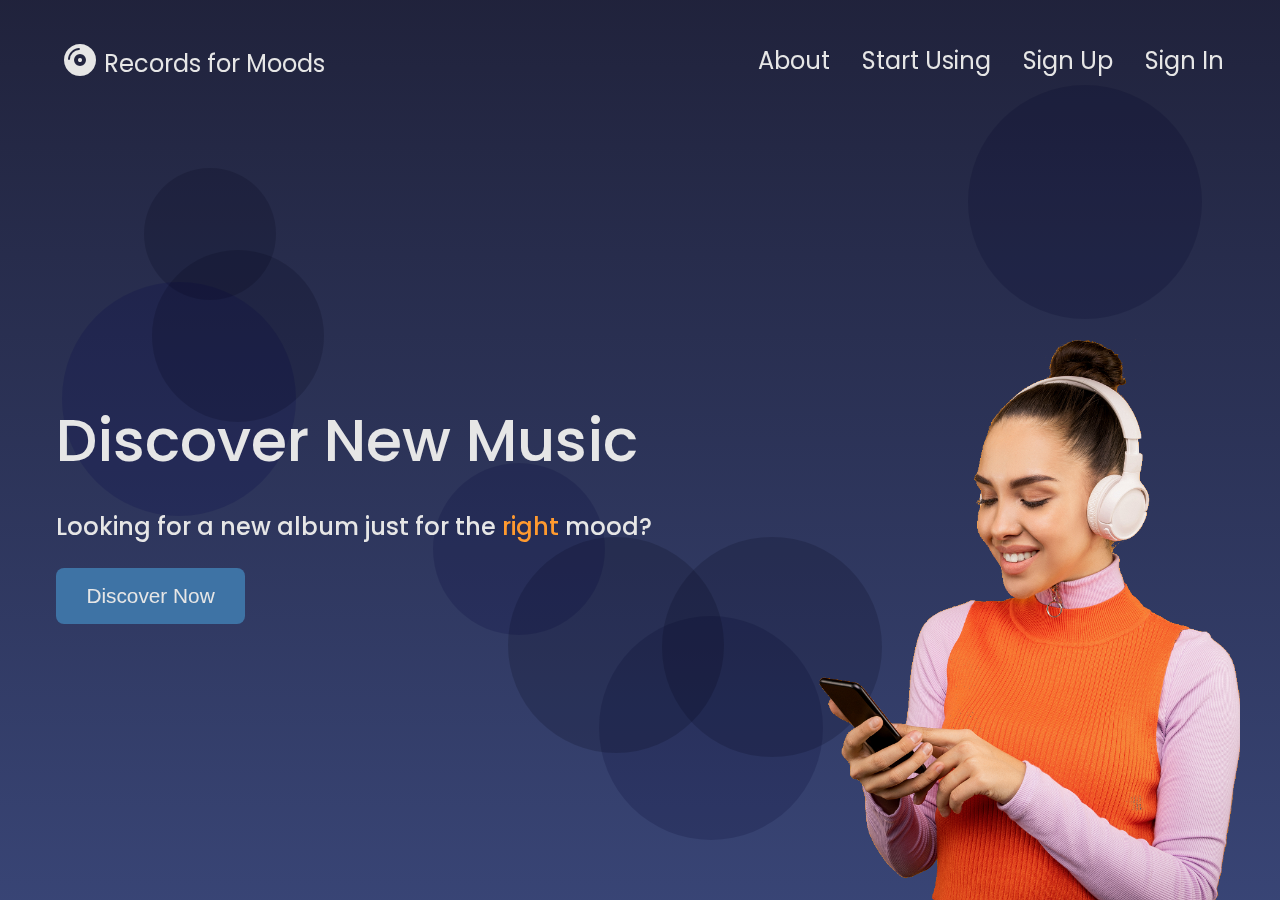
<file: index.html>
<!DOCTYPE html>
<html lang="en">
<head>
  <meta charset="UTF-8">
  <meta http-equiv="X-UA-Compatible" content="IE=edge">
  <meta name="viewport" content="width=device-width, initial-scale=1.0">
  <title>Album suggester</title>
  <link rel="stylesheet" href="https://cdnjs.cloudflare.com/ajax/libs/font-awesome/6.2.1/css/all.min.css">
  <link rel="stylesheet" href="./styles/style.css">
  <link rel="stylesheet" href="./styles/index.css">
  <link rel="shortcut icon" type="image/x-icon" href="./images/favicon.ico">
</head>
<body class="container full-height-grow">
  <header class="main-header">
    <nav>
      <div class="nav-header">
        <a href="/" class="brand-logo">
          <i class="fa-solid fa-compact-disc"></i>Records for Moods
        </a>
        <button class="nav-toggle">
          <i class="fas fa-bars"></i>
        </button>
      </div>
      <ul class="nav-links">
        <li><a href="./about.html">About</a></li>
        <li><a href="./main.html">Start Using</a></li>
        <li><a href="#">Sign Up</a></li>
        <li><a href="#">Sign In</a></li>
      </ul>
    </nav>
  </header>
  <canvas></canvas>
  <section class="home-main-section">
    <div class="call-to-action">
      <h1>Discover New Music</h1>
      <p>Looking for a new album just for the <span>right</span> mood?</p>
      <a href="./main.html">
        <button class="start-btn btn">Discover Now</button>
      </a>
    </div>
    <div class="img-wrapper">
      <div class="lady-image"></div>
    </div>
  </section>
  <script src="./app.js"></script>
  <script src="./background.js"></script>
</body>
</html>
</file>
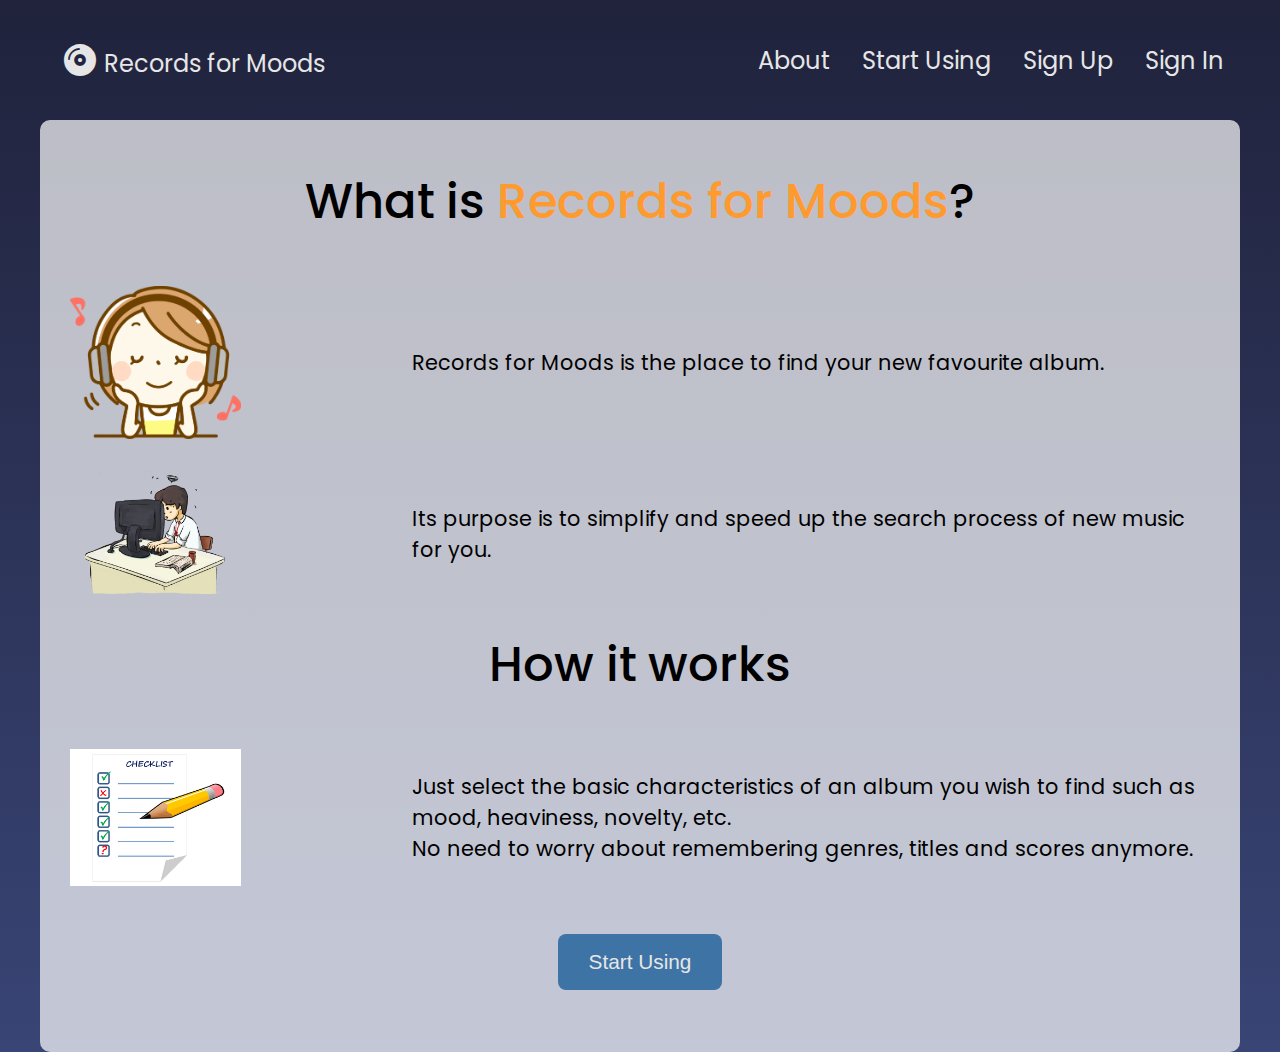
<file: about.html>
<!DOCTYPE html>
<html lang="en">
<head>
  <meta charset="UTF-8">
  <meta http-equiv="X-UA-Compatible" content="IE=edge">
  <meta name="viewport" content="width=device-width, initial-scale=1.0">
  <title>About</title>
  <link rel="stylesheet" href="https://cdnjs.cloudflare.com/ajax/libs/font-awesome/6.2.1/css/all.min.css">
  <link rel="stylesheet" href="./styles/style.css">
  <link rel="stylesheet" href="./styles/about.css">
</head>
<body class="container full-height-grow">
  <header class="main-header">
    <nav>
      <div class="nav-header">
        <a href="./index.html" class="brand-logo">
          <i class="fa-solid fa-compact-disc"></i>Records for Moods
        </a>
        <button class="nav-toggle">
          <i class="fas fa-bars"></i>
        </button>
      </div>
      <ul class="nav-links">
        <li><a href="./about.html">About</a></li>
        <li><a href="./main.html">Start Using</a></li>
        <li><a href="#">Sign Up</a></li>
        <li><a href="#">Sign In</a></li>
      </ul>
    </nav>
  </header>
  <section class="about-main-section">
    <h2>What is <span>Records for Moods</span>?</h2>
    <div class="about-thesis">
      <img src="./images/happy-face.png" alt="decoration">
      <div class="about-description">
        <p>Records for Moods is the place to find your new favourite album.</p>
      </div>
    </div>
    <div class="about-thesis">
      <img src="./images/searching.png" alt="decoration">
      <div class="about-description">
        <p>Its purpose is to simplify and speed up the search process of new music for you.</p>
      </div>
    </div>
    <h2>How it works</h2>
    <div class="about-thesis">
      <img src="./images/checklist.png" alt="decoration">
      <div class="about-description">
        <p>Just select the basic characteristics of an album you wish to find such as mood, heaviness, novelty, etc.</p>
        <p>No need to worry about remembering genres, titles and scores anymore.</p>
      </div>
    </div>
    <a href="./main.html">
      <button class="about-btn btn">Start Using</button>
    </a>
  </section>
  <script src="./app.js"></script>
</body>
</html>
</file>
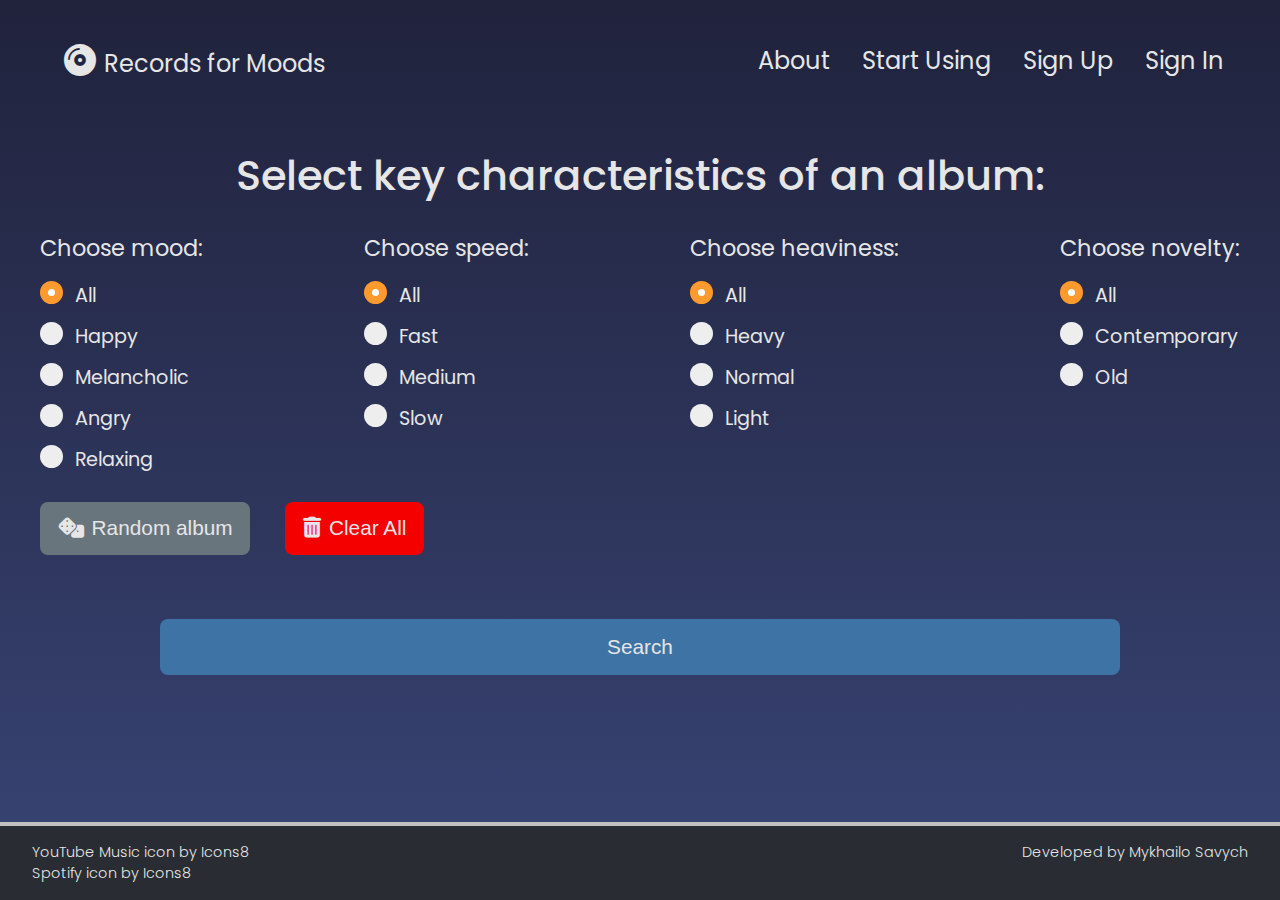
<file: main.html>
<!DOCTYPE html>
<html lang="en">
<head>
  <meta charset="UTF-8">
  <meta http-equiv="X-UA-Compatible" content="IE=edge">
  <meta name="viewport" content="width=device-width, initial-scale=1.0">
  <title>Main</title>
  <link rel="stylesheet" href="https://cdnjs.cloudflare.com/ajax/libs/font-awesome/6.2.1/css/all.min.css">
  <link rel="stylesheet" href="./styles/style.css">
  <link rel="stylesheet" href="./styles/main.css">
</head>
<body>
  <div class="container full-height-grow">
    <header class="main-header">
      <nav>
        <div class="nav-header">
          <a href="./index.html" class="brand-logo">
            <i class="fa-solid fa-compact-disc"></i>Records for Moods
          </a>
          <button class="nav-toggle">
            <i class="fas fa-bars"></i>
          </button>
        </div>
        <ul class="nav-links">
          <li><a href="./about.html">About</a></li>
          <li><a href="./main.html">Start Using</a></li>
          <li><a href="#">Sign Up</a></li>
          <li><a href="#">Sign In</a></li>
        </ul>
      </nav>
    </header>
    <section class="main-section">
      <h2>Select key characteristics of an album:</h2>
      <form id="album-form" class="form-container">
        <div class="radio-form-container">
          <div id="radio-mood" class="radio-key">
            <p>Choose mood:</p>
            <label for="mood-all" class="radio-key-container">All
              <input type="radio" id="mood-all" name="mood" value="all" checked/>
              <span class="radio-mark"></span>
            </label>
            <label for="mood-happy" class="radio-key-container">Happy
              <input type="radio" id="mood-happy" name="mood" value="happy"/>
              <span class="radio-mark"></span>
            </label>
            <label for="mood-melancholic" class="radio-key-container">Melancholic
              <input type="radio" id="mood-melancholic" name="mood" value="melancholic"/>
              <span class="radio-mark"></span>
            </label>
            <label for="mood-angry" class="radio-key-container">Angry
              <input type="radio" id="mood-angry" name="mood" value="angry"/>
              <span class="radio-mark"></span>
            </label>
            <label for="mood-relaxing" class="radio-key-container">Relaxing
              <input type="radio" id="mood-relaxing" name="mood" value="relaxing"/>
              <span class="radio-mark"></span>
            </label>
          </div>
          <div id="radio-speed" class="radio-key">
            <p>Choose speed:</p>
            <label for="speed-all" class="radio-key-container">All
              <input type="radio" id="speed-all" name="speed" value="all" checked/>
              <span class="radio-mark"></span>
            </label>
            <label for="speed-fast" class="radio-key-container">Fast
              <input type="radio" id="speed-fast" name="speed" value="fast"/>
              <span class="radio-mark"></span>
            </label>
            <label for="speed-medium" class="radio-key-container">Medium
              <input type="radio" id="speed-medium" name="speed" value="medium"/>
              <span class="radio-mark"></span>
            </label>
            <label for="speed-slow" class="radio-key-container">Slow
              <input type="radio" id="speed-slow" name="speed" value="slow" />
              <span class="radio-mark"></span>
            </label>
          </div>
          <div id="radio-heaviness" class="radio-key">
            <p>Choose heaviness:</p>
            <label for="heaviness-all" class="radio-key-container">All
              <input type="radio" id="heaviness-all" name="heaviness" value="all" checked/>
              <span class="radio-mark"></span>
            </label>
            <label for="heaviness-heavy" class="radio-key-container">Heavy
              <input type="radio" id="heaviness-heavy" name="heaviness" value="heavy"/>
              <span class="radio-mark"></span>
            </label>
            <label for="heaviness-normal" class="radio-key-container">Normal
              <input type="radio" id="heaviness-normal" name="heaviness" value="normal" />
              <span class="radio-mark"></span>
            </label>
            <label for="heaviness-light" class="radio-key-container">Light
              <input type="radio" id="heaviness-light" name="heaviness" value="light" />
              <span class="radio-mark"></span>
            </label>
          </div>
          <div id="radio-speed" class="radio-key">
            <p>Choose novelty:</p>
            <label for="novelty-all" class="radio-key-container">All
              <input type="radio" id="novelty-all" name="novelty" value="all" checked/>
              <span class="radio-mark"></span>
            </label>
            <label for="novelty-contemporary" class="radio-key-container">Contemporary
              <input type="radio" id="novelty-contemporary" name="novelty" value="contemporary"/>
              <span class="radio-mark"></span>
            </label>
            <label for="novelty-old" class="radio-key-container">Old
              <input type="radio" id="novelty-old" name="novelty" value="old" />
              <span class="radio-mark"></span>
            </label>
          </div>
        </div>
        <div class="btn-container">
          <button type="button" id="random-btn" class="btn random-btn"><i class="fa-solid fa-dice"></i>Random album</button>
          <button type="button" id="clear-all-btn" class="btn clear-all-btn"><i class="fa-solid fa-trash-can"></i>Clear All</button>
        </div>
        <button type="submit" id="submit-btn" class="btn search-btn">Search</button>
      </form>
      <div class="result">
        <!-- output albums from db -->
      </div>
    </section>
  </div>
  <footer>
    <div class="icons-reference">
      <div>
        <a target="_blank" href="https://icons8.com/icon/V1cbDThDpbRc/youtube-music">YouTube Music</a> icon by 
        <a target="_blank" href="https://icons8.com">Icons8</a>
      </div>
      <div>
        <a target="_blank" href="https://icons8.com/icon/AaRQhVc2RY35/spotify">Spotify</a> icon by 
        <a target="_blank" href="https://icons8.com">Icons8</a>
      </div>
    </div>
    <p>Developed by Mykhailo Savych</p>
  </footer>
  <script src="./app.js"></script>
  <script src="./db.js"></script>
  <script src="./main.js"></script>
</body>
</html>
</file>
<file: styles/style.css>
@import url('https://fonts.googleapis.com/css2?family=Poppins:wght@300;400;500;700&display=swap');

* {
  padding: 0;
  margin: 0;
  box-sizing: border-box;
}
body {
  --text-color: hsl(0, 0%, 90%);
  --selection-color: #ff9a2f;
  
  background: linear-gradient(to bottom, hsl(235, 30%, 18%), hsl(228, 35%, 34%));
  min-height: 100vh;
  font-family: Poppins, sans-serif;
  font-size: 1.2rem;
  scroll-behavior: smooth;
}

/* --------- Navbar ---------- */
.main-header {
  z-index: 30;
}
.main-header a {
  color: var(--text-color);
  text-decoration: none;
}
nav {
  max-width: 1300px;
}
.nav-header {
  display: flex;
  align-items: center;
  justify-content: space-between;
  padding: 1rem;
}
.brand-logo i {
  padding: .5rem;
  font-size: 2rem;
}
.nav-links {
  list-style: none;
  height: 0;
  overflow: hidden;
  transition: .2s;
}
.nav-links li {
  padding: .3rem 1rem;
}
.nav-links a:hover {
  color: var(--selection-color);
  transition: .2s;
}
.nav-toggle {
  font-size: 1.5rem;
  color: var(--text-color);;
  background: transparent;
  border-color: transparent;
  transition: .2s;
  cursor: pointer;
}
.nav-toggle:hover {
  transform: rotate(90deg);
}
.show-links {
  height: 10rem;
}

@media screen and (min-width: 850px) {
  nav {
    display: flex;
    justify-content: space-between;
    align-items: center;
    height: 120px;
    font-size: 1.5rem;
    margin: 0 auto;
    /* padding: 0 40px; */
  }
  .nav-toggle {
    display: none;
  }
  .nav-links {
    height: auto;
    display: flex;
  }
}
@media screen and (max-width: 800px) {
  html {
    font-size: 12px;
  }
}

/* ----------- Main Section -------- */
.container {
  max-width: 1300px;
  margin: 0 auto;
  padding: 0 40px;
  flex-grow: 1;
}
.full-height-grow {
  display: flex;
  flex-direction: column;
  /* adding flex-grow: 1 to children elements takes 100% of height */
}
h1 {
  font-size: 3.7rem;
  font-weight: 500;
}
.btn {
  font-size: 1.3rem;
  color: var(--text-color);
  background-color: #3e73a5;
  padding: 1rem 1.9rem;
  border-radius: .5rem;
  text-decoration: none;
  outline: none;
  border: none;
  cursor: pointer;
  transition: .2s;
}
/* .btn:hover {
  background-color: hsl(209, 73%, 59%);
} */
.btn:focus {
  background-color: #2796ff;
}
/* fix sticky hover on touch screens */
@media (hover: hover) {
  .btn:hover {
    background-color: hsl(209, 73%, 59%);
  }
}
span {
  color: var(--selection-color);
}

@media screen and (max-width: 480px) {
  .container {
    padding: 0;
  }
}
</file>
<file: styles/index.css>
canvas {
  z-index: 20;
  position: absolute;
  left: 0;
}
.home-main-section {
  z-index: 30;
  display: flex;
  align-items: stretch;
  justify-content: space-between;
  flex-grow: 1;
}
.call-to-action {
  color: var(--text-color);
  display: flex;
  flex-direction: column;
  align-items: flex-start;
  margin: 1rem;
  align-self: center;
}
.call-to-action p {
  font-size: 1.5rem;
  font-weight: 500;
  margin: 1.5rem 0;
}
.img-wrapper {
  flex-grow: 1;
  flex-direction: column;
  display: flex;
  align-items: stretch;
  justify-content: flex-end;
}
.lady-image {
  background-image: url("../images/girl-img.png");
  flex-grow: 1;
  max-height: 70vh;
  min-width: 30%;
  background-size: contain;
  background-repeat: no-repeat;
  background-position: bottom right;
}

@media (max-width: 900px) {
  .home-main-section .img-wrapper {
    display: none;
  }
  .home-main-section {
    justify-content: center;
  }
  .call-to-action {
    align-items: center;
  }
}
@media screen and (max-width: 700px) {
  h1 {
    text-align: center;
  }
  .call-to-action p {
    text-align: center;
    margin: 3rem 0;
  }
}
</file>
<file: styles/about.css>
.about-main-section {
  display: flex;
  flex-direction: column;
  align-items: center;
  justify-content: space-between;
  flex-grow: 1;
  background-color: rgba(255, 255, 255, 0.7);
  padding: 30px;
  border-radius: 10px;
}
h2 {
  font-size: 3rem;
  font-weight: 500;
  margin: 1rem 0 2rem 0;
  text-align: center;
}
.about-thesis {
  display: flex;
  align-items: center;
  justify-content: space-between;
  font-size: 1.3rem;
  padding: 1rem 0;
}
.about-thesis img {
  max-width: 15%;
  height: auto;
}
.about-description {
  width: 70%;
}
.about-btn {
  margin: 2rem 0;
}

@media screen and (max-width: 800px) {
  h2 {
    font-size: 2rem;
  }
  .about-thesis img {
    max-width: 25%;
  }
}
</file>
<file: styles/main.css>
body {
  position: relative;
}
h2 {
  color: var(--text-color);
  font-size: 2.6rem;
  font-weight: 500;
  text-align: center;
  margin: 1.5rem 0;
}
.form-container {
  display: flex;
  flex-direction: column;
  justify-content: center;
  align-items: center;
}
.radio-form-container {
  display: flex;
  color: var(--text-color);
  justify-content: space-between;
  width: 100%;
}
.radio-key {
  display: flex;
  flex-direction: column;
}
.radio-key > p {
  font-size: 1.4rem;
  margin-bottom: 1rem;
}
.radio-key-container {
  position: relative;
  padding-left: 35px;
  margin-bottom: 12px;
  cursor: pointer;
}
.radio-key-container input {
  position: absolute;
  opacity: 0;
  cursor: pointer;
  height: 0;
  width: 0;
}
.radio-mark {
  position: absolute;
  top: 0;
  left: 0;
  height: 23px;
  width: 23px;
  background-color: #eee;
  border-radius: 50%;
}
.radio-key-container:hover input ~ .radio-mark {
  background-color: #ccc;
}
/* When the radio button is checked */
.radio-key-container input:checked ~ .radio-mark {
  background-color: var(--selection-color);
}
/* Create the indicator*/
.radio-mark:after {
  content: "";
  position: absolute;
  display: none;
}
/* Show the indicator when checked */
.radio-key-container input:checked ~ .radio-mark:after {
  display: block;
}
.radio-key-container .radio-mark:after {
  top: 8px;
  left: 8px;
  width: 7px;
  height: 7px;
  border-radius: 50%;
  background: white;
}
.btn-container {
  display: flex;
  align-self: flex-start;
  justify-content: space-between;
  min-width: 32%;
}

@media screen and (max-width: 1200px) {
  .btn-container{
    min-width: 40%;
  }
}
@media screen and (max-width: 950px) {
  .btn-container{
    min-width: 50%;
  }
}
.btn-container .random-btn {
  background-color: #69757d;
  padding: .9rem 1.1rem;
  margin: 1rem 0;
}
.random-btn i,
.clear-all-btn i {
  font-size: 1.3rem;
  padding-right: .5rem;
}
/* .random-btn:hover {
  background-color: var(--text-color);
  color: black;
} */
.btn-container .clear-all-btn {
  background-color: #f40000;
  padding: .9rem 1.1rem;
  margin: 1rem 0;
}
/* .clear-all-btn:hover {
  background-color: hsl(0, 100%, 38%);
} */
.search-btn {
  width: 80%;
  margin: 3rem 0 1rem 0;
}
/* fix sticky hover on touch screens */
@media (hover: hover) {
  .random-btn:hover {
    background-color: var(--text-color);
    color: black;
  }
  .clear-all-btn:hover {
    background-color: hsl(0, 100%, 38%);
  }
  .mark-listened-btn:hover {
    background-color: hsl(150, 100%, 23%);
  }
  .undo-listened-btn:hover {
    background-color: hsl(0, 0%, 40%);
  }
}

@media screen and (max-width: 800px) {
  .radio-form-container {
    flex-direction: column;
    padding: 0 1rem;
  }
  .btn-container {
    max-width: 80%;
    width: 80%;
    margin: 0 auto;
  }
  .search-btn {
    margin-top: 1.5rem;
  }
}

/* ----- Result Div ------------- */
.result {
  display: grid;
  grid-template-columns: repeat(auto-fill, minmax(250px, 1fr));
  grid-template-rows: repeat(auto-fit, minmax(360px, 1fr));
  gap: 2rem;
  justify-content: center;
  align-items: center;
  margin: 1rem 0 120px 0;
}
@media screen and (max-width: 400px) {
  .result {
    margin-left: 1rem;
    margin-right: 1rem;
  }
}
.main-section > .result-center {
  display: flex;
}
.error-message {
  color: hsl(0, 90%, 70%);
  font-size: 1.5rem;
  font-weight: 500;
  margin: 2rem 0;
}
.new-album {
  display: flex;
  flex-direction: column;
  align-items: center;
  justify-content: space-between;
  color: white;
  border: 1px solid white;
  border-radius: 6px;
  padding: .8rem;
  margin: 1rem;
  background-color: rgba(255, 255, 255, .18);
  height: 100%;
  width: 100%;
  max-height: fit-content;
  max-width: 360px;
  justify-self: center;
}
.mark-btn {
  color: white;
  font-size: .9rem;
  padding: .4rem .6rem;
  border-radius: 6px;
  cursor: pointer;
  border: none;
  transition: .2s;
  align-self: flex-start;
}
.mark-listened-btn {
  background-color: #00a652;
}
.mark-listened-btn i,
.undo-listened-btn i {
  padding: 0 .2rem 0 0;
}
/* .mark-listened-btn:hover {
  background-color: hsl(150, 100%, 23%);
} */
.undo-listened-btn {
  background-color: gray;
}
/* .undo-listened-btn:hover {
  background-color: hsl(0, 0%, 40%);
} */

.album-img {
  max-width: 190px;
  border: 1px solid white;
  border-radius: 2px;
  margin: .8rem;
}
.new-album h4 {
  font-weight: 400;
  text-align: center;
  margin: .3rem 0;
}
.album-links {
  display: flex;
}
.album-links a {
  font-size: 0;
  margin: .2rem;
}
.album-icon {
  background-color: black;
  border-radius: 4px;
  text-align: center;
  padding: 2px;
}

/* ---------- Footer ----------- */
footer {
  display: flex;
  flex-direction: row;
  justify-content: space-between;
  background-color: hsl(220, 10%, 18%);
  color: var(--text-color);
  font-size: .9rem;
  font-weight: 300;
  position: absolute;
  bottom: 0;
  left: 0;
  right: 0;
  padding: 1rem 2rem;
  margin-top: 1rem;
  border-top: 4px solid hsl(0, 0%, 75%);
}
.icons-reference {
  display: flex;
  flex-direction: column;
}
footer a {
  color: var(--text-color);
  text-decoration: none;
}
</file>
